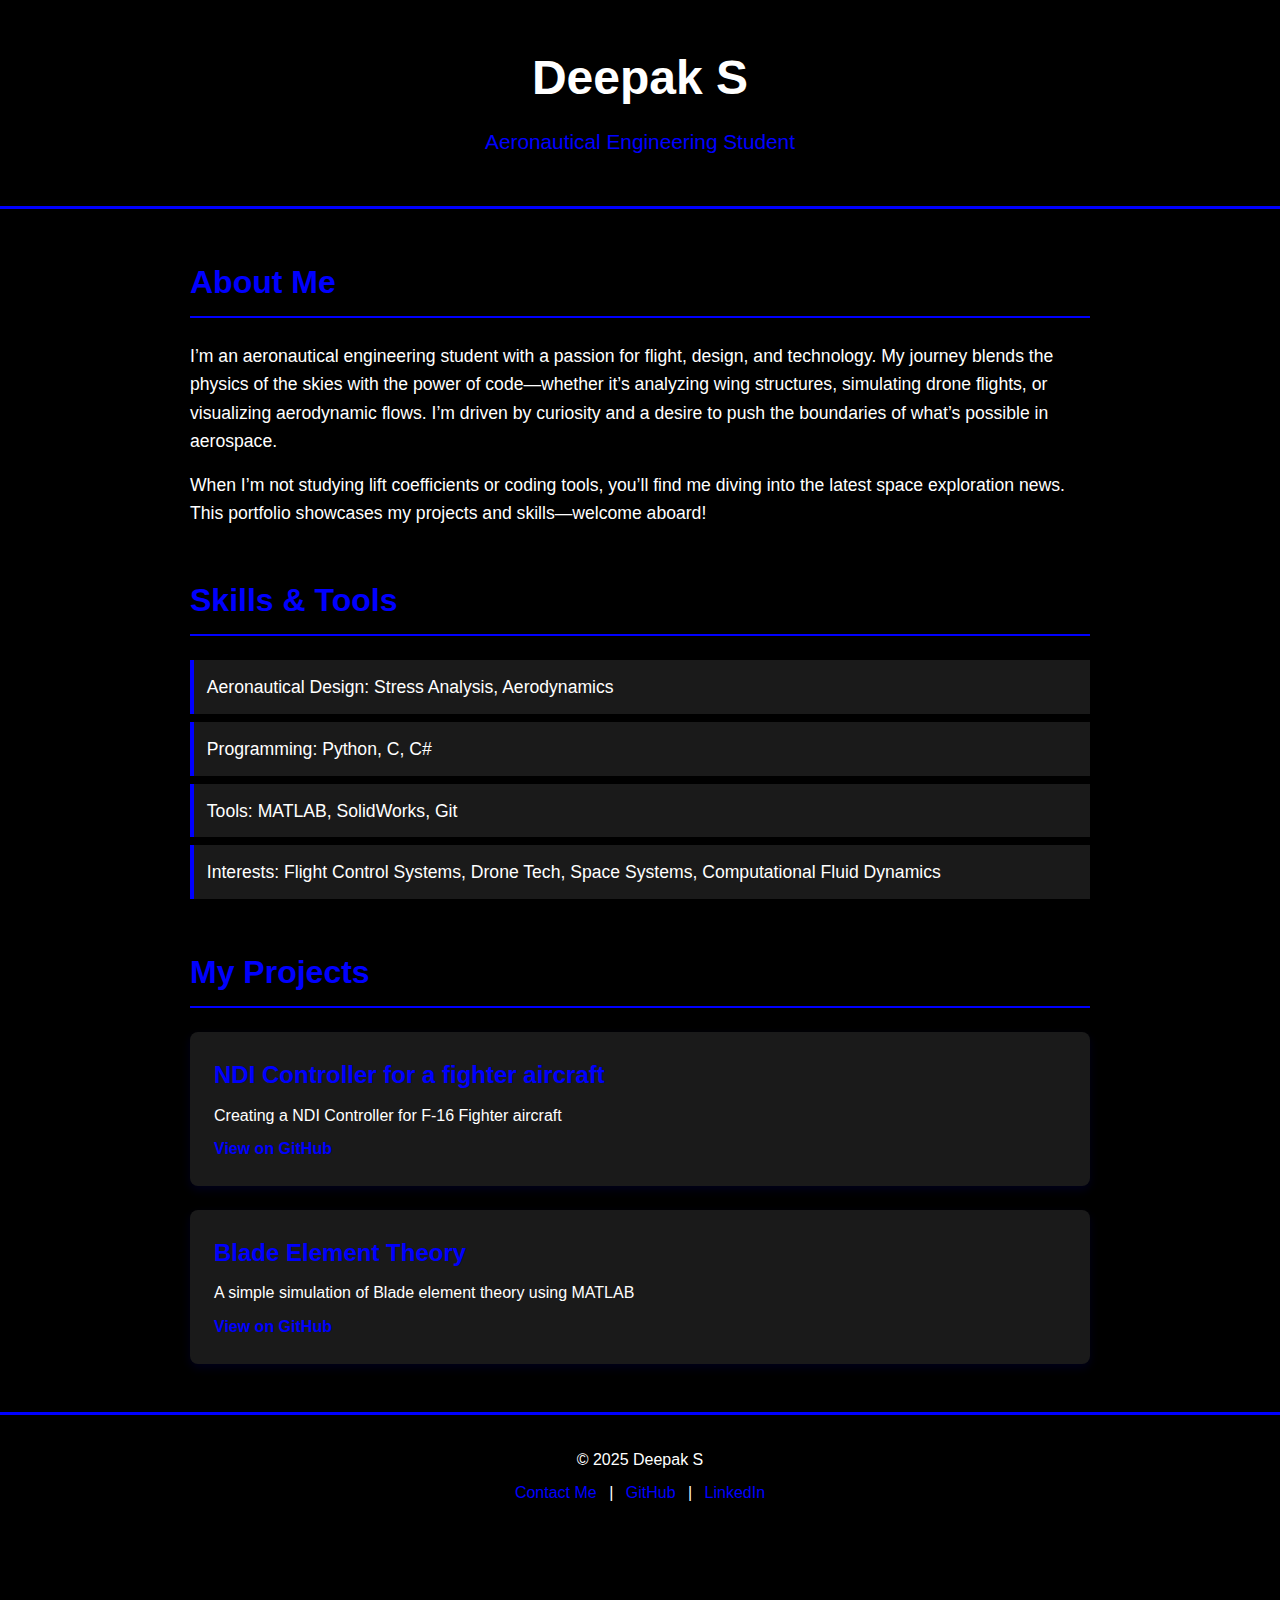
<file: index.html>
<!DOCTYPE html>
<html lang="en">
<head>
    <meta charset="UTF-8">
    <meta name="viewport" content="width=device-width, initial-scale=1.0">
    <title>Deepak.S - Aeronautical Engineer</title>
    <link rel="stylesheet" href="styles.css">
</head>
<body>
    <header>
        <h1>Deepak S</h1>
        <p>Aeronautical Engineering Student</p>
    </header>

    <main>
        <section id="intro">
            <h2>About Me</h2>
            <p>I’m an aeronautical engineering student with a passion for flight, design, and technology. My journey blends the physics of the skies with the power of code—whether it’s analyzing wing structures, simulating drone flights, or visualizing aerodynamic flows. I’m driven by curiosity and a desire to push the boundaries of what’s possible in aerospace.</p>
            <p>When I’m not studying lift coefficients or coding tools, you’ll find me diving into the latest space exploration news. This portfolio showcases my projects and skills—welcome aboard!</p>
        </section>

        <section id="skills">
            <h2>Skills & Tools</h2>
            <ul>
                <li>Aeronautical Design: Stress Analysis, Aerodynamics</li>
                <li>Programming: Python, C, C#</li>
                <li>Tools: MATLAB, SolidWorks, Git</li>
                <li>Interests: Flight Control Systems, Drone Tech, Space Systems, Computational Fluid Dynamics</li>
            </ul>
        </section>

        <section id="projects">
            <h2>My Projects</h2>
            <div id="project-list">
                <!-- Projects will be added dynamically via JS -->
            </div>
        </section>
    </main>

    <footer>
        <p>© 2025 Deepak S</p>
        <p><a href="mailto:deepakaero07@gmail.com">Contact Me</a> | <a href="https://github.com/deepak7781" target="_blank">GitHub</a> | <a href="https://linkedin.com/in/deepak-s-036155313" target="_blank">LinkedIn</a></p>
    </footer>

    <script src="script.js"></script>
</body>
</html>
</file>
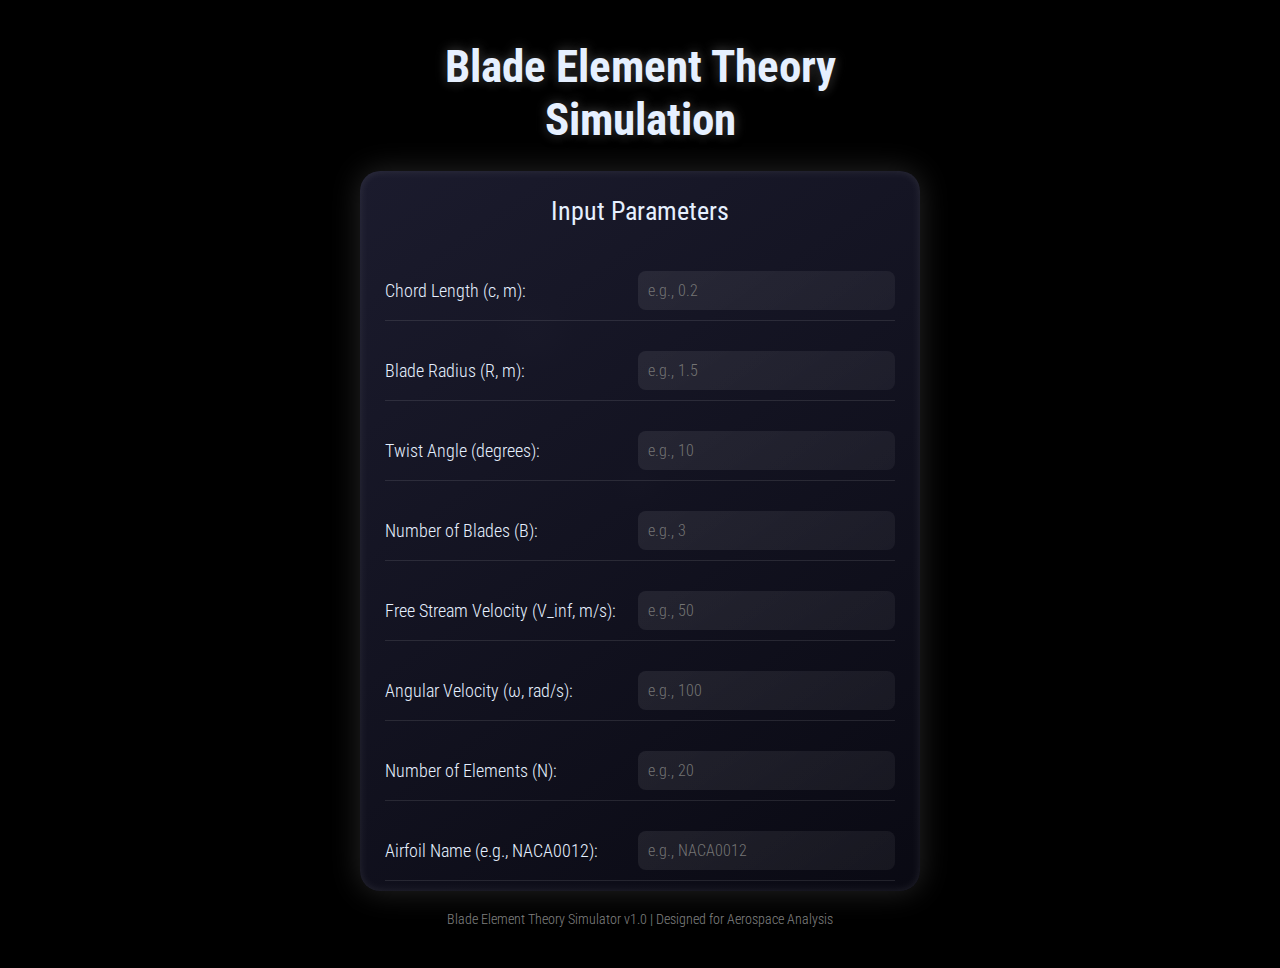
<file: bet/index.html>
<!DOCTYPE html>
<html lang="en">
<head>
    <meta charset="UTF-8">
    <meta name="viewport" content="width=device-width, initial-scale=1.0">
    <title>Blade Element Theory</title>
    <link href="https://fonts.googleapis.com/css2?family=Roboto+Condensed:wght@300;400;700&display=swap" rel="stylesheet">
    <link href="styles.css" rel="stylesheet">
</head>
<body>
    <div class="container">
        <h1>Blade Element Theory Simulation</h1>
        <div id="bg">
            <form id="bet-form">
                <h2>Input Parameters</h2>
                <div class="input-group">
                    <label for="chord" title="Length of the blade's cross-section">Chord Length (c, m):</label>
                    <input type="number" id="chord" name="chord" step="any" placeholder="e.g., 0.2" aria-label="Chord Length in meters" required>
                </div>
                <div class="input-group">
                    <label for="radius" title="Total length of the blade from hub to tip">Blade Radius (R, m):</label>
                    <input type="number" id="radius" name="radius" step="any" placeholder="e.g., 1.5" aria-label="Blade Radius in meters" required>
                </div>
                <div class="input-group">
                    <label for="twist" title="Angle of blade twist along its length">Twist Angle (degrees):</label>
                    <input type="number" id="twist" name="twist" step="any" placeholder="e.g., 10" aria-label="Twist Angle in degrees" required>
                </div>
                <div class="input-group">
                    <label for="blades" title="Total number of propeller blades">Number of Blades (B):</label>
                    <input type="number" id="blades" name="blades" min="1" step="1" placeholder="e.g., 3" aria-label="Number of Blades" required>
                </div>
                <div class="input-group">
                    <label for="velocity" title="Speed of incoming airflow">Free Stream Velocity (V_inf, m/s):</label>
                    <input type="number" id="velocity" name="velocity" step="any" placeholder="e.g., 50" aria-label="Free Stream Velocity in meters per second" required>
                </div>
                <div class="input-group">
                    <label for="omega" title="Rotational speed of the propeller">Angular Velocity (ω, rad/s):</label>
                    <input type="number" id="omega" name="omega" step="any" placeholder="e.g., 100" aria-label="Angular Velocity in radians per second" required>
                </div>
                <div class="input-group">
                    <label for="elements" title="Number of segments for blade analysis">Number of Elements (N):</label>
                    <input type="number" id="elements" name="elements" min="1" step="1" placeholder="e.g., 20" aria-label="Number of Elements" required>
                </div>
                <div class="input-group">
                    <label for="airfoil" title="Airfoil type used for the blade">Airfoil Name (e.g., NACA0012):</label>
                    <input type="text" id="airfoil" name="airfoil" placeholder="e.g., NACA0012" aria-label="Airfoil Name" required>
                </div>
                <div class="input-group">
                    <label for="alpha" title="Range of angles of attack for analysis">Alpha Range (start end step):</label>
                    <input type="text" id="alpha" name="alpha" placeholder="e.g., -10 10 0.5" aria-label="Alpha Range (start end step)" required>
                </div>
                <div class="input-group">
                    <label for="reynolds" title="Flow condition affecting lift and drag">Reynolds Number:</label>
                    <input type="number" id="reynolds" name="reynolds" step="1" placeholder="e.g., 100000" aria-label="Reynolds Number" required>
                </div>
                <div class="input-group">
                    <label for="xfoil-file" title="Optional XFOIL data for airfoil performance">Upload XFOIL Data (optional):</label>
                    <input type="file" id="xfoil-file" name="xfoil-file" accept=".txt" aria-label="Upload XFOIL Data">
                </div>
                <div class="button-group">
                    <button type="submit">Run Simulation</button>
                    <button type="reset">Reset Form</button>
                </div>
            </form>
            <div id="loading">Processing...</div>
            <div id="results"></div>
            <button id="help-toggle">Show Help</button>
            <div id="help-section">
                <h3>How to Use</h3>
                <p>Enter the required parameters for the Blade Element Theory simulation. Ensure all numeric fields are positive where applicable, and the alpha range follows the format "start end step" (e.g., -10 10 0.5). Upload XFOIL data if available for enhanced accuracy. Click "Run Simulation" to compute results or "Reset Form" to clear inputs.</p>
            </div>
        </div>
        <div class="footer">
            Blade Element Theory Simulator v1.0 | Designed for Aerospace Analysis
        </div>
    </div>
    <script link = 'script.js'>
    </script>
</body>
</html>
</file>
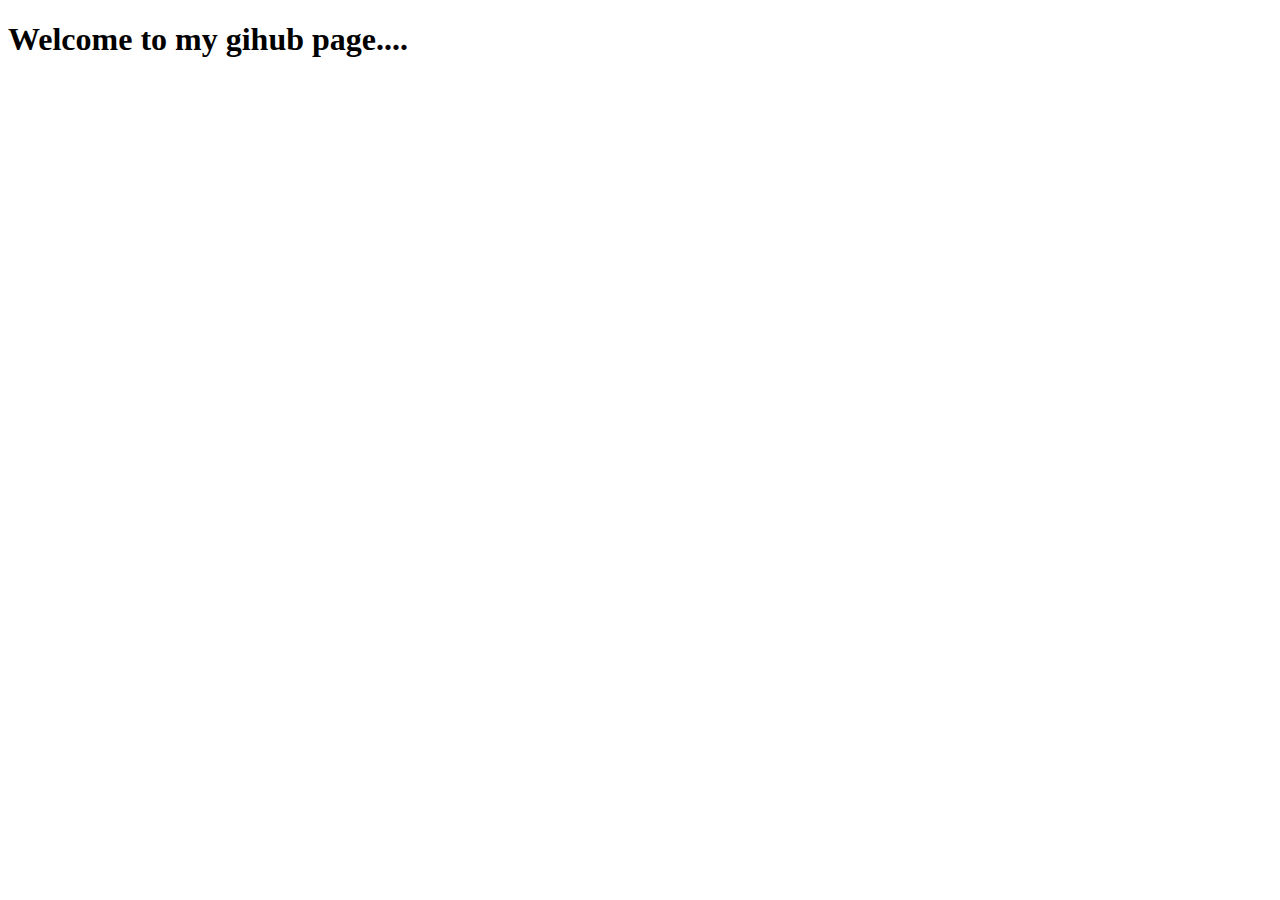
<file: home.html>
<!DOCTYPE html>
<html lang="en">
<head>
    <meta charset="UTF-8">
    <meta name="viewport" content="width=device-width, initial-scale=1.0">
    <title>Home</title>
</head>
<body>
    <h1>Welcome to my gihub page....</h1>
    
</body>
</html>
</file>
<file: styles.css>
body {
    font-family: 'Arial', sans-serif;
    margin: 0;
    padding: 0;
    padding-bottom: 80px; /* Space for footer */
    line-height: 1.6;
    background-color: #000; /* Black as primary color */
    color: #fff; /* White text for contrast */
}

header {
    background-color: #000;
    color: #00f; /* Blue as secondary color */
    text-align: center;
    padding: 2.5rem 1rem;
    border-bottom: 3px solid #00f;
}

header h1 {
    margin: 0;
    font-size: 3rem;
    color: #fff;
}

header p {
    margin: 0.5rem 0;
    font-size: 1.3rem;
}

main {
    max-width: 900px;
    margin: 0 auto;
    padding: 0 1.5rem;
}

section {
    margin: 3rem 0;
}

h2 {
    color: #00f; /* Blue headers */
    font-size: 2rem;
    border-bottom: 2px solid #00f;
    padding-bottom: 0.5rem;
    margin-bottom: 1.5rem;
}

#intro p {
    font-size: 1.1rem;
    margin: 1rem 0;
}

#skills ul {
    list-style: none;
    padding: 0;
}

#skills li {
    background: #1a1a1a; /* Darker shade for contrast */
    padding: 0.8rem;
    margin: 0.5rem 0;
    border-left: 4px solid #00f;
    font-size: 1.1rem;
}

.project-card {
    background: #1a1a1a;
    padding: 1.5rem;
    margin: 1.5rem 0;
    border-radius: 8px;
    box-shadow: 0 4px 10px rgba(0, 0, 255, 0.1); /* Blue shadow */
    transition: transform 0.3s;
}

.project-card:hover {
    transform: translateY(-5px);
}

.project-card h3 {
    margin: 0 0 0.5rem;
    color: #00f;
    font-size: 1.5rem;
}

.project-card p {
    margin: 0.5rem 0;
}

.project-card a {
    color: #00f;
    text-decoration: none;
    font-weight: bold;
}

.project-card a:hover {
    text-decoration: underline;
}

footer {
    background-color: #000;
    color: #fff;
    text-align: center;
    padding: 1.5rem;
    border-top: 3px solid #00f;
}

footer p {
    margin: 0.5rem 0;
}

footer a {
    color: #00f;
    text-decoration: none;
    margin: 0 0.5rem;
}

footer a:hover {
    text-decoration: underline;
}
</file>
<file: bet/styles.css>
* {
    margin: 0;
    padding: 0;
    box-sizing: border-box;
}

body {
    background: #000000;
    min-height: 100vh;
    display: flex;
    justify-content: center;
    align-items: flex-start;
    font-family: 'Roboto Condensed', sans-serif;
    position: relative;
    overflow-y: auto;
    color: #e6f0ff;
    padding: 20px 0;
}

/* Static Propeller Effect with Central Hub */
body::before {
    content: '';
    position: absolute;
    top: 50%;
    left: 50%;
    width: 700px;
    height: 700px;
    transform: translate(-50%, -50%);
    background: 
        /* Blade 1 (0 degrees) */
        linear-gradient(0deg, rgba(255, 255, 255, 0.08) 15%, transparent 25%) 220px 0,
        /* Blade 2 (120 degrees) */
        linear-gradient(120deg, rgba(255, 255, 255, 0.08) 15%, transparent 25%) -110px 190px,
        /* Blade 3 (240 degrees) */
        linear-gradient(240deg, rgba(255, 255, 255, 0.08) 15%, transparent 25%) -110px -190px,
        /* Central Hub */
        radial-gradient(circle, rgba(255, 255, 255, 0.1) 20%, transparent 30%) 0 0;
    background-size: 50px 220px, 50px 220px, 50px 220px, 80px 80px;
    background-repeat: no-repeat;
    background-position: 220px 0, -110px 190px, -110px -190px, center;
    filter: blur(10px);
    opacity: 0.7;
    z-index: -1;
}

.container {
    text-align: center;
    position: relative;
    z-index: 1;
    width: 100%;
    max-width: 600px;
    padding: 20px;
}

h1 {
    color: #e6f0ff;
    font-size: 2.8em;
    font-weight: 700;
    margin-bottom: 25px;
    text-shadow: 0 4px 8px rgba(0, 0, 0, 0.5), 0 0 12px rgba(255, 255, 255, 0.3);
}

#bg {
    width: 100%;
    padding: 25px;
    background: linear-gradient(145deg, rgba(30, 30, 50, 0.9), rgba(10, 10, 20, 0.95));
    margin: 0 auto;
    border-radius: 20px;
    box-shadow: 0 0 30px rgba(255, 255, 255, 0.15), inset 0 0 10px rgba(255, 255, 255, 0.1);
    max-height: 80vh;
    overflow-y: auto;
}

#bet-form {
    display: flex;
    flex-direction: column;
    gap: 20px;
}

#bet-form h2 {
    color: #e6f0ff;
    font-size: 1.6em;
    font-weight: 400;
    margin-bottom: 15px;
}

.input-group {
    display: flex;
    justify-content: space-between;
    align-items: center;
    gap: 15px;
    padding: 10px 0;
    border-bottom: 1px solid rgba(255, 255, 255, 0.1);
}

.input-group label {
    color: #e6f0ff;
    font-size: 1.1em;
    font-weight: 300;
    flex: 1;
    text-align: left;
}

.input-group input {
    flex: 1;
    padding: 10px;
    border: none;
    border-radius: 8px;
    background: linear-gradient(145deg, rgba(255, 255, 255, 0.08), rgba(255, 255, 255, 0.05));
    color: #e6f0ff;
    font-size: 1em;
    font-family: 'Roboto Condensed', sans-serif;
    font-weight: 300;
    transition: background 0.3s, box-shadow 0.3s;
}

.input-group input:focus {
    outline: none;
    background: rgba(255, 255, 255, 0.15);
    box-shadow: 0 0 8px rgba(255, 255, 255, 0.2);
}

.input-group input[type="file"] {
    background: none;
    padding: 10px 0;
}

.button-group {
    display: flex;
    gap: 15px;
    justify-content: center;
    margin-top: 10px;
}

button {
    padding: 12px 20px;
    border: none;
    border-radius: 8px;
    background: linear-gradient(45deg, #b0b0ff, #e0e0ff);
    color: #1a1a1a;
    font-size: 1.2em;
    font-family: 'Roboto Condensed', sans-serif;
    font-weight: 400;
    cursor: pointer;
    transition: transform 0.2s, background 0.3s;
}

button:hover {
    background: linear-gradient(45deg, #e0e0ff, #b0b0ff);
    transform: translateY(-2px);
}

button[type="reset"] {
    background: linear-gradient(45deg, #ff9999, #ffcccc);
}

button[type="reset"]:hover {
    background: linear-gradient(45deg, #ffcccc, #ff9999);
}

#results {
    margin-top: 25px;
    padding: 20px;
    background: rgba(255, 255, 255, 0.08);
    border-radius: 12px;
    color: #e6f0ff;
    font-size: 1.1em;
    font-weight: 300;
    text-align: left;
    min-height: 100px;
}

#results p {
    margin: 8px 0;
}

#loading {
    display: none;
    text-align: center;
    color: #e6f0ff;
    font-size: 1.1em;
    margin-top: 10px;
}

#help-section {
    margin-top: 20px;
    padding: 15px;
    background: rgba(255, 255, 255, 0.05);
    border-radius: 10px;
    display: none;
}

#help-section.active {
    display: block;
}

#help-section h3 {
    font-size: 1.3em;
    margin-bottom: 10px;
}

#help-section p {
    font-size: 1em;
    font-weight: 300;
    line-height: 1.5;
}

#help-toggle {
    background: linear-gradient(45deg, #99ccff, #cce6ff);
    margin-top: 10px;
}

#help-toggle:hover {
    background: linear-gradient(45deg, #cce6ff, #99ccff);
}

.footer {
    margin-top: 20px;
    color: rgba(255, 255, 255, 0.5);
    font-size: 0.9em;
    font-weight: 300;
}
</file>
